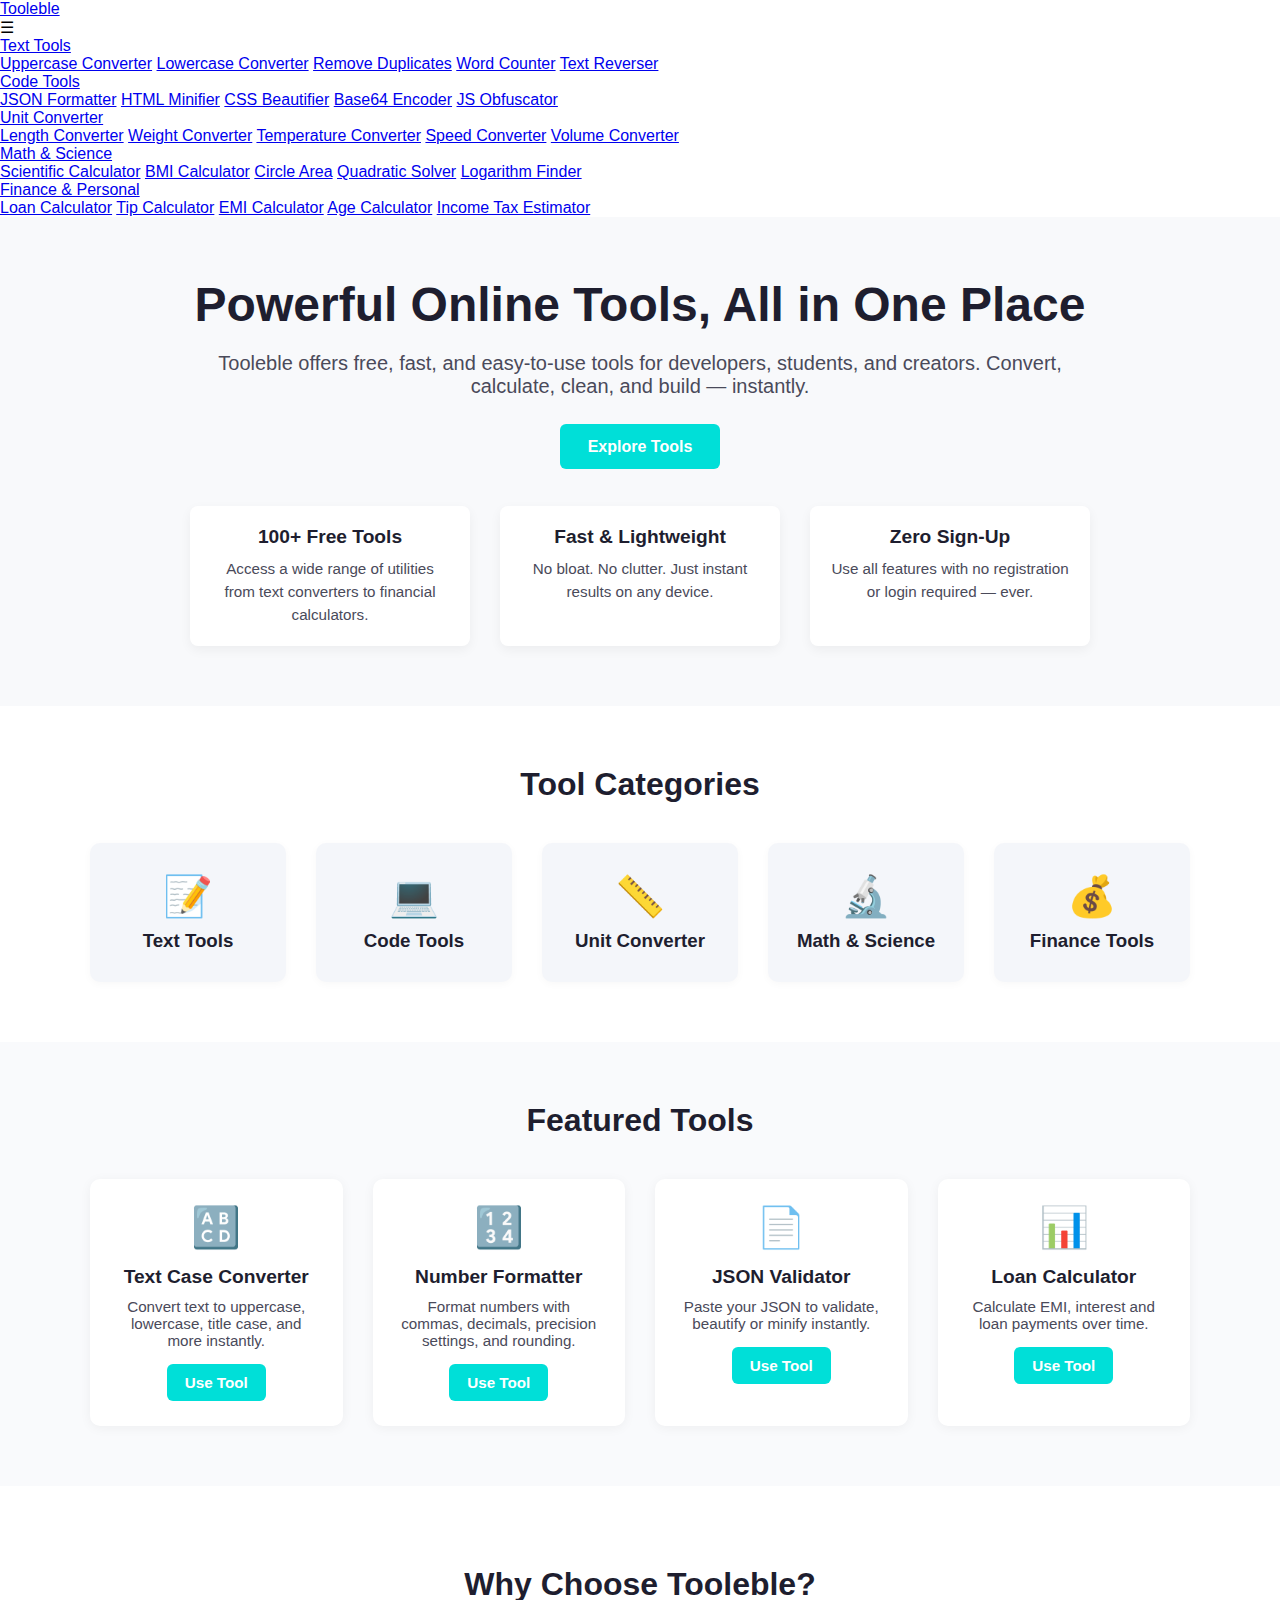
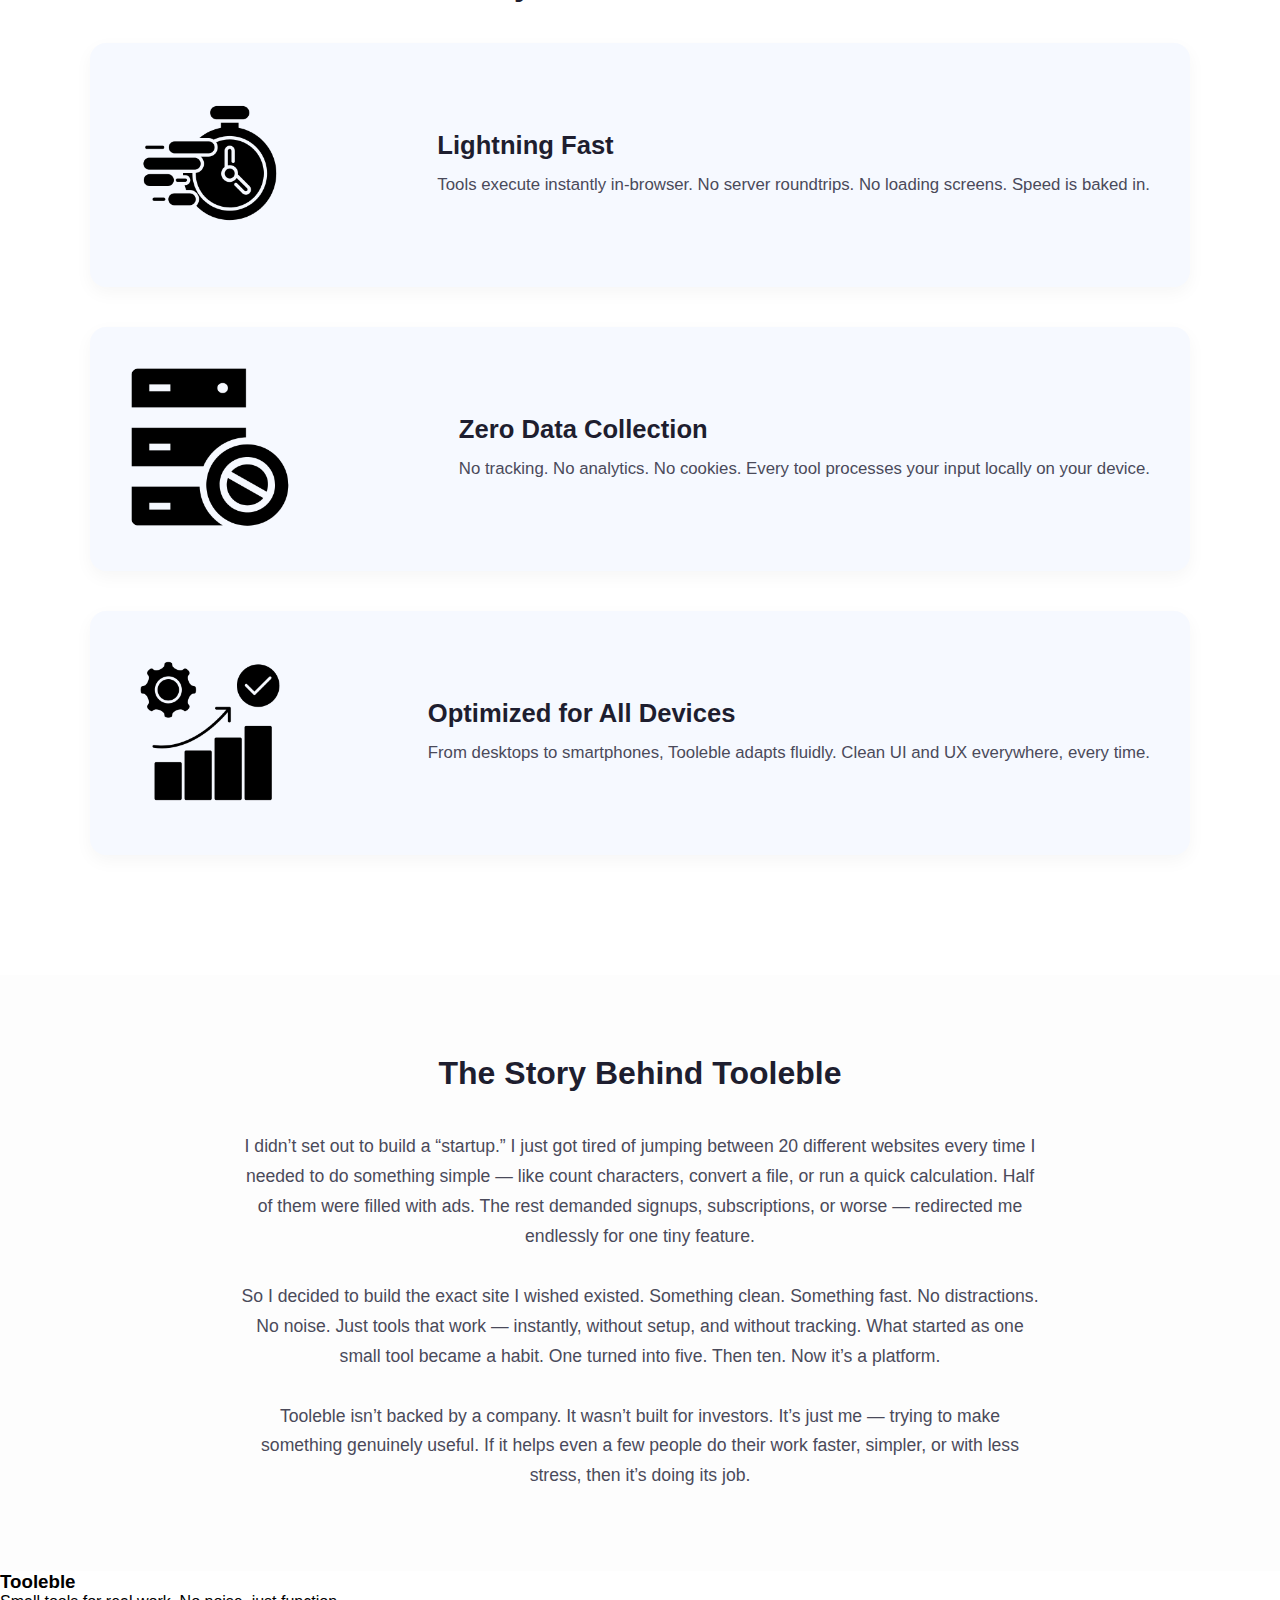
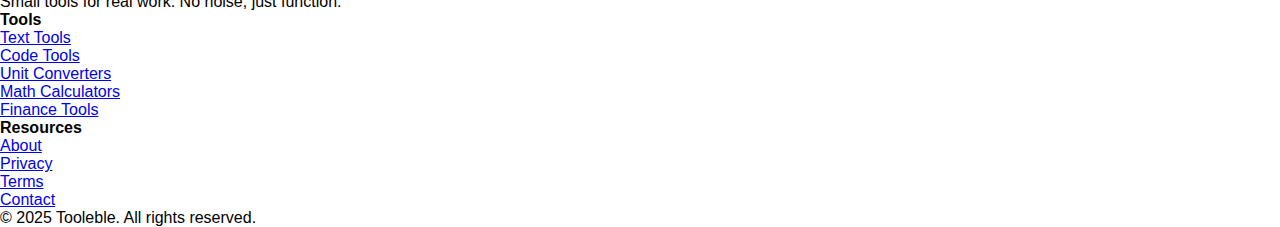
<file: index.html>
<!DOCTYPE html>
<html lang="en">
  <head>
    <meta charset="UTF-8" />
    <meta name="viewport" content="width=device-width, initial-scale=1" />
    <title>Tooleble - Free Online Tools and Converters</title>
    <meta
      name="description"
      content="Tooleble is a free all-in-one tools platform with 100+ fast, lightweight utilities for text, code, unit conversions, and calculators. No sign-up required."
    />
    <link rel="stylesheet" href="style.css" />
  </head>
  <body>
    <div class="container">
      <!-- Navbar -->
      <header>
        <div class="logo"><a href="index.html">Tooleble</a></div>
        <div class="hamburger" id="hamburger">&#9776;</div>
        <nav id="nav">
          <ul class="menu">
            <li>
              <a href="#">Text Tools</a>
              <div class="dropdown">
                <a href="tools/text-tools/uppercase/index.html"
                  >Uppercase Converter</a
                >
                <a href="#">Lowercase Converter</a>
                <a href="#">Remove Duplicates</a>
                <a href="#">Word Counter</a>
                <a href="#">Text Reverser</a>
              </div>
            </li>
            <li>
              <a href="#">Code Tools</a>
              <div class="dropdown">
                <a href="#">JSON Formatter</a>
                <a href="#">HTML Minifier</a>
                <a href="#">CSS Beautifier</a>
                <a href="#">Base64 Encoder</a>
                <a href="#">JS Obfuscator</a>
              </div>
            </li>
            <li>
              <a href="#">Unit Converter</a>
              <div class="dropdown">
                <a href="#">Length Converter</a>
                <a href="#">Weight Converter</a>
                <a href="#">Temperature Converter</a>
                <a href="#">Speed Converter</a>
                <a href="#">Volume Converter</a>
              </div>
            </li>
            <li>
              <a href="#">Math & Science</a>
              <div class="dropdown">
                <a href="#">Scientific Calculator</a>
                <a href="#">BMI Calculator</a>
                <a href="#">Circle Area</a>
                <a href="#">Quadratic Solver</a>
                <a href="#">Logarithm Finder</a>
              </div>
            </li>
            <li>
              <a href="#">Finance & Personal</a>
              <div class="dropdown">
                <a href="#">Loan Calculator</a>
                <a href="#">Tip Calculator</a>
                <a href="#">EMI Calculator</a>
                <a href="#">Age Calculator</a>
                <a href="#">Income Tax Estimator</a>
              </div>
            </li>
          </ul>
        </nav>
      </header>

      <!-- Hero Section -->
      <section class="hero-section">
        <div class="hero-container">
          <h1 class="hero-title">Powerful Online Tools, All in One Place</h1>
          <p class="hero-subtitle">
            Tooleble offers free, fast, and easy-to-use tools for developers,
            students, and creators. Convert, calculate, clean, and build —
            instantly.
          </p>
          <a href="#tools" class="hero-button"> Explore Tools </a>
        </div>

        <div class="hero-highlights">
          <div class="highlight-item">
            <h3>100+ Free Tools</h3>
            <p>
              Access a wide range of utilities from text converters to financial
              calculators.
            </p>
          </div>
          <div class="highlight-item">
            <h3>Fast & Lightweight</h3>
            <p>No bloat. No clutter. Just instant results on any device.</p>
          </div>
          <div class="highlight-item">
            <h3>Zero Sign-Up</h3>
            <p>
              Use all features with no registration or login required — ever.
            </p>
          </div>
        </div>
      </section>

      <!-- Categories/Tools Section -->
      <section class="categories-section">
        <div class="categories-container">
          <h2 class="section-title">Tool Categories</h2>
          <div class="categories-grid">
            <a href="#text-tools" class="category-card">
              <div class="icon">📝</div>
              <h3>Text Tools</h3>
            </a>
            <a href="#code-tools" class="category-card">
              <div class="icon">💻</div>
              <h3>Code Tools</h3>
            </a>
            <a href="#unit-tools" class="category-card">
              <div class="icon">📏</div>
              <h3>Unit Converter</h3>
            </a>
            <a href="#math-tools" class="category-card">
              <div class="icon">🔬</div>
              <h3>Math & Science</h3>
            </a>
            <a href="#finance-tools" class="category-card">
              <div class="icon">💰</div>
              <h3>Finance Tools</h3>
            </a>
          </div>
        </div>
      </section>

      <!-- Featured Tools Section -->
      <section class="featured-tools">
        <div class="featured-container">
          <h2 class="section-title">Featured Tools</h2>
          <div class="tools-grid">
            <div class="tool-card">
              <div class="tool-icon">🔠</div>
              <h3>Text Case Converter</h3>
              <p>
                Convert text to uppercase, lowercase, title case, and more
                instantly.
              </p>
              <a href="/tools/text-case" class="tool-btn">Use Tool</a>
            </div>
            <div class="tool-card">
              <div class="tool-icon">🔢</div>
              <h3>Number Formatter</h3>
              <p>
                Format numbers with commas, decimals, precision settings, and
                rounding.
              </p>
              <a href="/tools/number-formatter" class="tool-btn">Use Tool</a>
            </div>
            <div class="tool-card">
              <div class="tool-icon">📄</div>
              <h3>JSON Validator</h3>
              <p>Paste your JSON to validate, beautify or minify instantly.</p>
              <a href="/tools/json-validator" class="tool-btn">Use Tool</a>
            </div>
            <div class="tool-card">
              <div class="tool-icon">📊</div>
              <h3>Loan Calculator</h3>
              <p>Calculate EMI, interest and loan payments over time.</p>
              <a href="/tools/loan-calculator" class="tool-btn">Use Tool</a>
            </div>
          </div>
        </div>
      </section>

      <!-- Why choose section-->

      <section class="why-choose">
        <div class="why-container">
          <h2 class="section-title">Why Choose Tooleble?</h2>

          <div class="why-item">
            <div class="why-img">
              <img src="/assets/fast-icon.png" alt="Speed Image" />
            </div>
            <div class="why-text">
              <h3>Lightning Fast</h3>
              <p>
                Tools execute instantly in-browser. No server roundtrips. No
                loading screens. Speed is baked in.
              </p>
            </div>
          </div>

          <div class="why-item">
            <div class="why-img">
              <img
                src="/assets/server-restricted-icon-177047-512.png"
                alt="Privacy Image"
              />
            </div>
            <div class="why-text">
              <h3>Zero Data Collection</h3>
              <p>
                No tracking. No analytics. No cookies. Every tool processes your
                input locally on your device.
              </p>
            </div>
          </div>

          <div class="why-item">
            <div class="why-img">
              <img
                src="/assets/optimization-icon-7870670-512.png"
                alt="optimized image"
              />
            </div>
            <div class="why-text">
              <h3>Optimized for All Devices</h3>
              <p>
                From desktops to smartphones, Tooleble adapts fluidly. Clean UI
                and UX everywhere, every time.
              </p>
            </div>
          </div>
        </div>
      </section>

      <!-- Story section -->
      <section class="story-section">
        <div class="story-container">
          <h2 class="section-title">The Story Behind Tooleble</h2>
          <p class="story-text">
            I didn’t set out to build a “startup.” I just got tired of jumping
            between 20 different websites every time I needed to do something
            simple — like count characters, convert a file, or run a quick
            calculation. Half of them were filled with ads. The rest demanded
            signups, subscriptions, or worse — redirected me endlessly for one
            tiny feature.
            <br /><br />
            So I decided to build the exact site I wished existed. Something
            clean. Something fast. No distractions. No noise. Just tools that
            work — instantly, without setup, and without tracking. What started
            as one small tool became a habit. One turned into five. Then ten.
            Now it’s a platform.
            <br /><br />
            Tooleble isn’t backed by a company. It wasn’t built for investors.
            It’s just me — trying to make something genuinely useful. If it
            helps even a few people do their work faster, simpler, or with less
            stress, then it’s doing its job.
          </p>
        </div>
      </section>

      <!-- Footer -->
      <footer class="site-footer">
        <div class="footer-container">
          <div class="footer-logo">
            <h3>Tooleble</h3>
            <p>Small tools for real work. No noise, just function.</p>
          </div>

          <div class="footer-links">
            <div class="footer-column">
              <h4>Tools</h4>
              <ul>
                <li><a href="#">Text Tools</a></li>
                <li><a href="#">Code Tools</a></li>
                <li><a href="#">Unit Converters</a></li>
                <li><a href="#">Math Calculators</a></li>
                <li><a href="#">Finance Tools</a></li>
              </ul>
            </div>
            <div class="footer-column">
              <h4>Resources</h4>
              <ul>
                <li><a href="#">About</a></li>
                <li><a href="#">Privacy</a></li>
                <li><a href="#">Terms</a></li>
                <li><a href="#">Contact</a></li>
              </ul>
            </div>
          </div>
        </div>
        <div class="footer-bottom">
          <p>&copy; 2025 Tooleble. All rights reserved.</p>
        </div>
      </footer>
    </div>
    <script src="script.js"></script>
  </body>
</html>
</file>
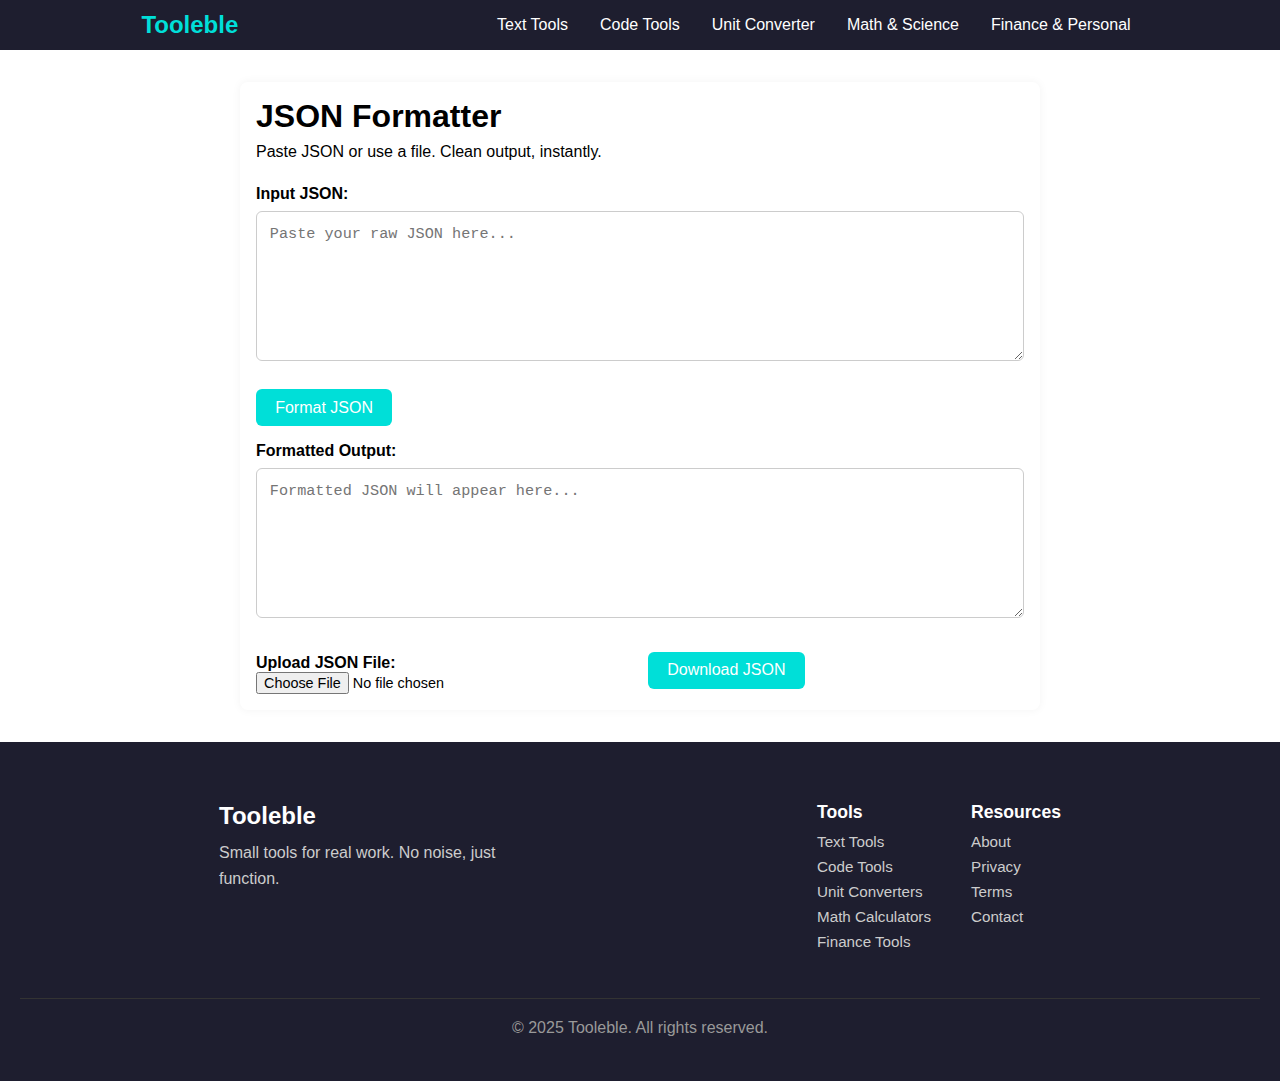
<file: tools/code-tools/json-formatter/index.html>
<!DOCTYPE html>
<html lang="en">
  <head>
    <meta charset="UTF-8" />
    <meta name="viewport" content="width=device-width, initial-scale=1" />
    <title>JSON Formatter</title>
    <meta
      name="description"
      content="Format any JSON instantly using this free online tool. Simple, fast, and mobile-friendly."
    />
    <link rel="canonical" href="https://tooleble.com/tools/json-formatter/" />

    <link rel="stylesheet" href="style.css" /> 
    <link rel="stylesheet" href="/assets/css/style.css" />
  </head>
  <body>
    <!--Header-->
    <header id="navbar"></header>
    <body>
      <main class="main-container">
  <h1>JSON Formatter</h1>
  <p>Paste JSON or use a file. Clean output, instantly.</p>

  <!-- Text Input and Output Section -->
  <div class="section">
    <label for="jsonInput">Input JSON:</label>
    <textarea id="jsonInput" placeholder="Paste your raw JSON here..."></textarea>
    
    <button onclick="formatJSON()">Format JSON</button>

    <label for="jsonOutput">Formatted Output:</label>
    <textarea id="jsonOutput" placeholder="Formatted JSON will appear here..." readonly></textarea>
  </div>

  <!-- File Upload and Download Section -->
  <div class="section file-tools">
    <div>
      <label for="jsonFile">Upload JSON File:</label>
      <input type="file" id="jsonFile" accept=".json" onchange="handleFileUpload(event)" />
    </div>

    <div>
      <button onclick="downloadFormattedJSON()">Download JSON</button>
    </div>
  </div>
</main>


      <!-- Footer -->
      <footer id="footer""></footer>
    </body>
    <script src="/assets/js/layout.js"></script>
    <script src="script.js"></script>
  </body>
</html>
</file>
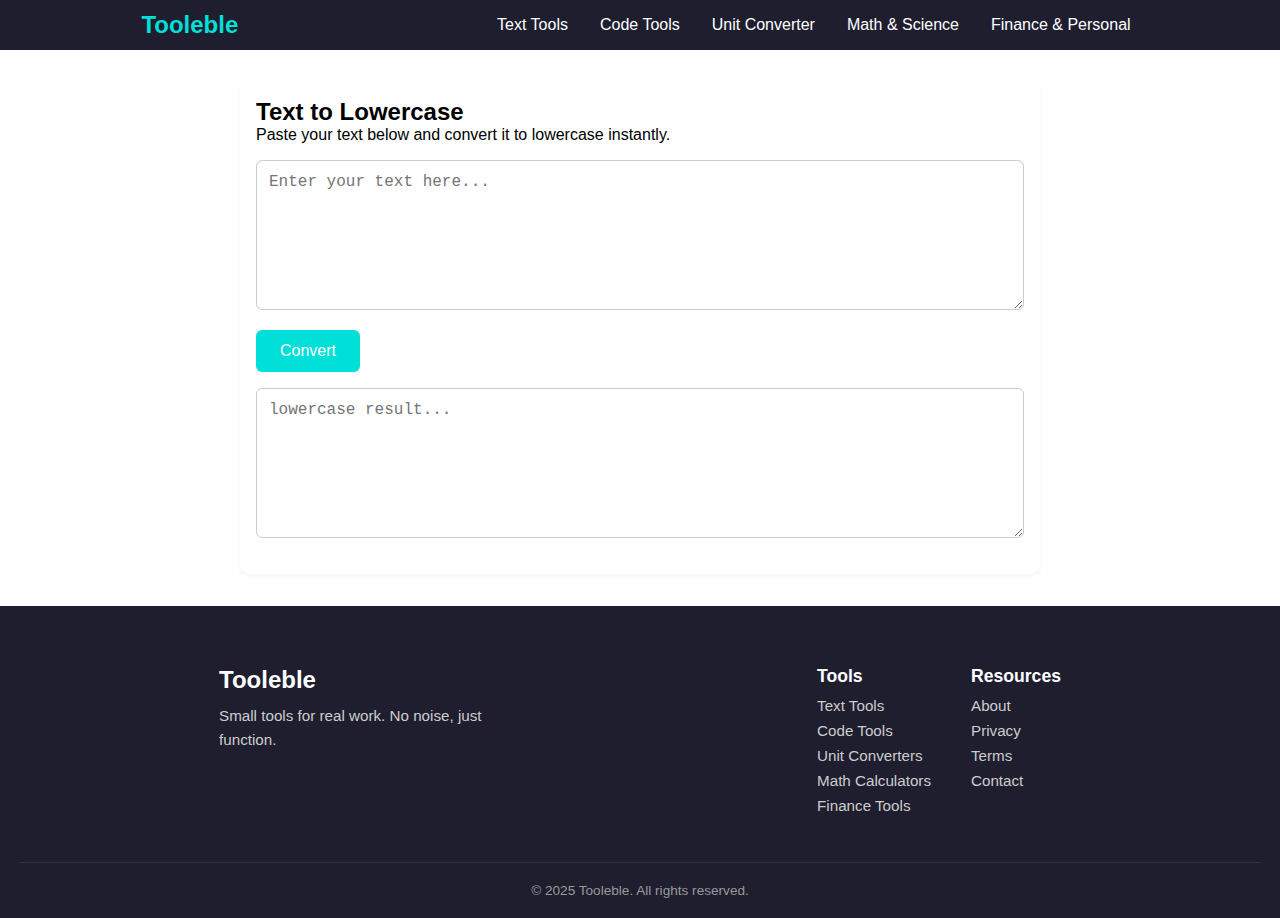
<file: tools/text-tools/lower-case/index.html>
<!DOCTYPE html>
<html lang="en">
  <head>
    <meta charset="UTF-8" />
    <meta name="viewport" content="width=device-width, initial-scale=1" />
    <title>Text to Lowercase</title>
    <meta
      name="description"
      content="Convert any text to Lower instantly using this free online tool. Simple, fast, and mobile-friendly."
    />
    <link rel="canonical" href="https://tooleble.com/tools/text-lowercase/" />

    <link rel="stylesheet" href="style.css" />
  </head>
  <body>
    <header>
      <div class="logo"><a href="../../../index.html">Tooleble</a></div>
      <div class="hamburger" id="hamburger">&#9776;</div>
      <nav id="nav">
        <ul class="menu">
          <li>
            <a href="#">Text Tools</a>
            <div class="dropdown">
              <a href="../upper-case/index.html">Uppercase Converter</a>
              <a href="../lower-case/index.html">Lowercase Converter</a>
              <a href="../remove-duplicate-lines/index.html"
                >Remove Duplicates</a
              >
              <a href="../word-counter/index.html">Word Counter</a>
              <a href="../text-reverser/index.html">Text Reverser</a>
            </div>
          </li>
          <li>
            <a href="#">Code Tools</a>
            <div class="dropdown">
              <a href="#">JSON Formatter</a>
              <a href="#">HTML Minifier</a>
              <a href="#">CSS Beautifier</a>
              <a href="#">Base64 Encoder</a>
              <a href="#">JS Obfuscator</a>
            </div>
          </li>
          <li>
            <a href="#">Unit Converter</a>
            <div class="dropdown">
              <a href="#">Length Converter</a>
              <a href="#">Weight Converter</a>
              <a href="#">Temperature Converter</a>
              <a href="#">Speed Converter</a>
              <a href="#">Volume Converter</a>
            </div>
          </li>
          <li>
            <a href="#">Math & Science</a>
            <div class="dropdown">
              <a href="#">Scientific Calculator</a>
              <a href="#">BMI Calculator</a>
              <a href="#">Circle Area</a>
              <a href="#">Quadratic Solver</a>
              <a href="#">Logarithm Finder</a>
            </div>
          </li>
          <li>
            <a href="#">Finance & Personal</a>
            <div class="dropdown">
              <a href="#">Loan Calculator</a>
              <a href="#">Tip Calculator</a>
              <a href="#">EMI Calculator</a>
              <a href="#">Age Calculator</a>
              <a href="#">Income Tax Estimator</a>
            </div>
          </li>
        </ul>
      </nav>
    </header>
    <body>
      <main class="main-container">
        <h1>Text to Lowercase</h1>
        <p>Paste your text below and convert it to lowercase instantly.</p>

        <textarea
          id="inputText"
          placeholder="Enter your text here..."
        ></textarea>
        <button onclick="convertToLowerCase()">Convert</button>
        <textarea
          id="outputText"
          placeholder="lowercase result..."
          readonly
        ></textarea>
      </main>

      <!-- Footer -->
      <footer class="site-footer">
        <div class="footer-container">
          <div class="footer-logo">
            <h3>Tooleble</h3>
            <p>Small tools for real work. No noise, just function.</p>
          </div>

          <div class="footer-links">
            <div class="footer-column">
              <h4>Tools</h4>
              <ul>
                <li><a href="#">Text Tools</a></li>
                <li><a href="#">Code Tools</a></li>
                <li><a href="#">Unit Converters</a></li>
                <li><a href="#">Math Calculators</a></li>
                <li><a href="#">Finance Tools</a></li>
              </ul>
            </div>
            <div class="footer-column">
              <h4>Resources</h4>
              <ul>
                <li><a href="#">About</a></li>
                <li><a href="#">Privacy</a></li>
                <li><a href="#">Terms</a></li>
                <li><a href="#">Contact</a></li>
              </ul>
            </div>
          </div>
        </div>
        <div class="footer-bottom">
          <p>&copy; 2025 Tooleble. All rights reserved.</p>
        </div>
      </footer>
    </body>
    <script src="script.js"></script>
  </body>
</html>
</file>
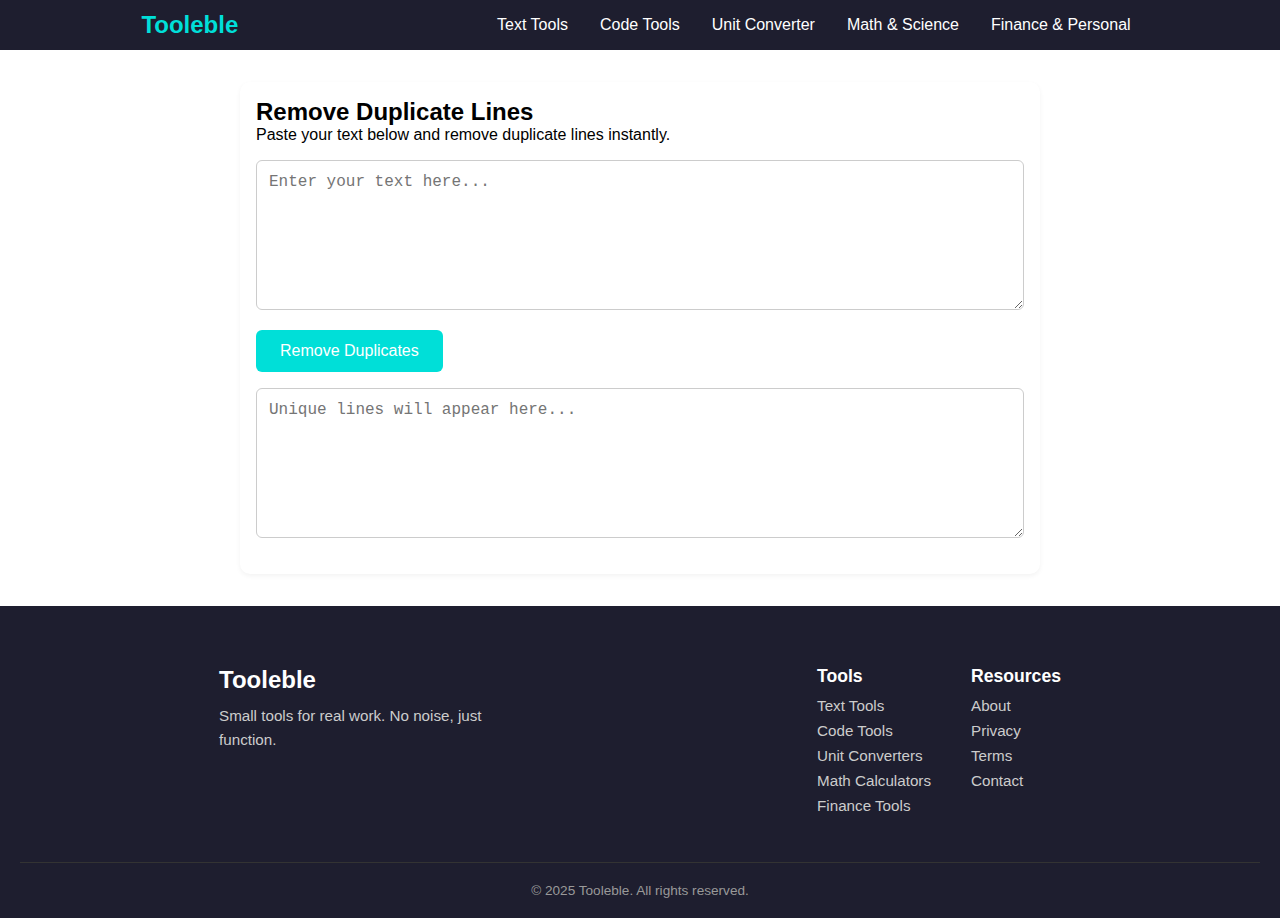
<file: tools/text-tools/remove-duplicate-lines/index.html>
<!DOCTYPE html>
<html lang="en">
  <head>
    <meta charset="UTF-8" />
    <meta name="viewport" content="width=device-width, initial-scale=1" />
    <title>Remove Duplicate Lines</title>
    <meta
      name="description"
      content="Remove any duplicate lines instantly using this free online tool. Simple, fast, and mobile-friendly."
    />
    <link
      rel="canonical"
      href="https://tooleble.com/tools/remove-duplicate-lines"
    />

    <link rel="stylesheet" href="style.css" />
  </head>
  <body>
    <header>
      <div class="logo"><a href="../../../index.html">Tooleble</a></div>
      <div class="hamburger" id="hamburger">&#9776;</div>
      <nav id="nav">
        <ul class="menu">
          <li>
            <a href="#">Text Tools</a>
            <div class="dropdown">
              <a href="../upper-case/index.html">Uppercase Converter</a>
              <a href="../lower-case/index.html">Lowercase Converter</a>
              <a href="../remove-duplicate-lines/index.html"
                >Remove Duplicates</a
              >
              <a href="../word-counter/index.html">Word Counter</a>
              <a href="../text-reverser/index.html">Text Reverser</a>
            </div>
          </li>
          <li>
            <a href="#">Code Tools</a>
            <div class="dropdown">
              <a href="#">JSON Formatter</a>
              <a href="#">HTML Minifier</a>
              <a href="#">CSS Beautifier</a>
              <a href="#">Base64 Encoder</a>
              <a href="#">JS Obfuscator</a>
            </div>
          </li>
          <li>
            <a href="#">Unit Converter</a>
            <div class="dropdown">
              <a href="#">Length Converter</a>
              <a href="#">Weight Converter</a>
              <a href="#">Temperature Converter</a>
              <a href="#">Speed Converter</a>
              <a href="#">Volume Converter</a>
            </div>
          </li>
          <li>
            <a href="#">Math & Science</a>
            <div class="dropdown">
              <a href="#">Scientific Calculator</a>
              <a href="#">BMI Calculator</a>
              <a href="#">Circle Area</a>
              <a href="#">Quadratic Solver</a>
              <a href="#">Logarithm Finder</a>
            </div>
          </li>
          <li>
            <a href="#">Finance & Personal</a>
            <div class="dropdown">
              <a href="#">Loan Calculator</a>
              <a href="#">Tip Calculator</a>
              <a href="#">EMI Calculator</a>
              <a href="#">Age Calculator</a>
              <a href="#">Income Tax Estimator</a>
            </div>
          </li>
        </ul>
      </nav>
    </header>
    <main class="main-container">
      <h1>Remove Duplicate Lines</h1>
      <p>Paste your text below and remove duplicate lines instantly.</p>

      <textarea id="inputText" placeholder="Enter your text here..."></textarea>
      <button onclick="removeDuplicates()">Remove Duplicates</button>
      <textarea
        id="outputText"
        placeholder="Unique lines will appear here..."
        readonly
      ></textarea>
    </main>

    <!-- Footer -->
    <footer class="site-footer">
      <div class="footer-container">
        <div class="footer-logo">
          <h3>Tooleble</h3>
          <p>Small tools for real work. No noise, just function.</p>
        </div>

        <div class="footer-links">
          <div class="footer-column">
            <h4>Tools</h4>
            <ul>
              <li><a href="#">Text Tools</a></li>
              <li><a href="#">Code Tools</a></li>
              <li><a href="#">Unit Converters</a></li>
              <li><a href="#">Math Calculators</a></li>
              <li><a href="#">Finance Tools</a></li>
            </ul>
          </div>
          <div class="footer-column">
            <h4>Resources</h4>
            <ul>
              <li><a href="#">About</a></li>
              <li><a href="#">Privacy</a></li>
              <li><a href="#">Terms</a></li>
              <li><a href="#">Contact</a></li>
            </ul>
          </div>
        </div>
      </div>
      <div class="footer-bottom">
        <p>&copy; 2025 Tooleble. All rights reserved.</p>
      </div>
    </footer>
    <script src="script.js"></script>
  </body>
</html>
</file>
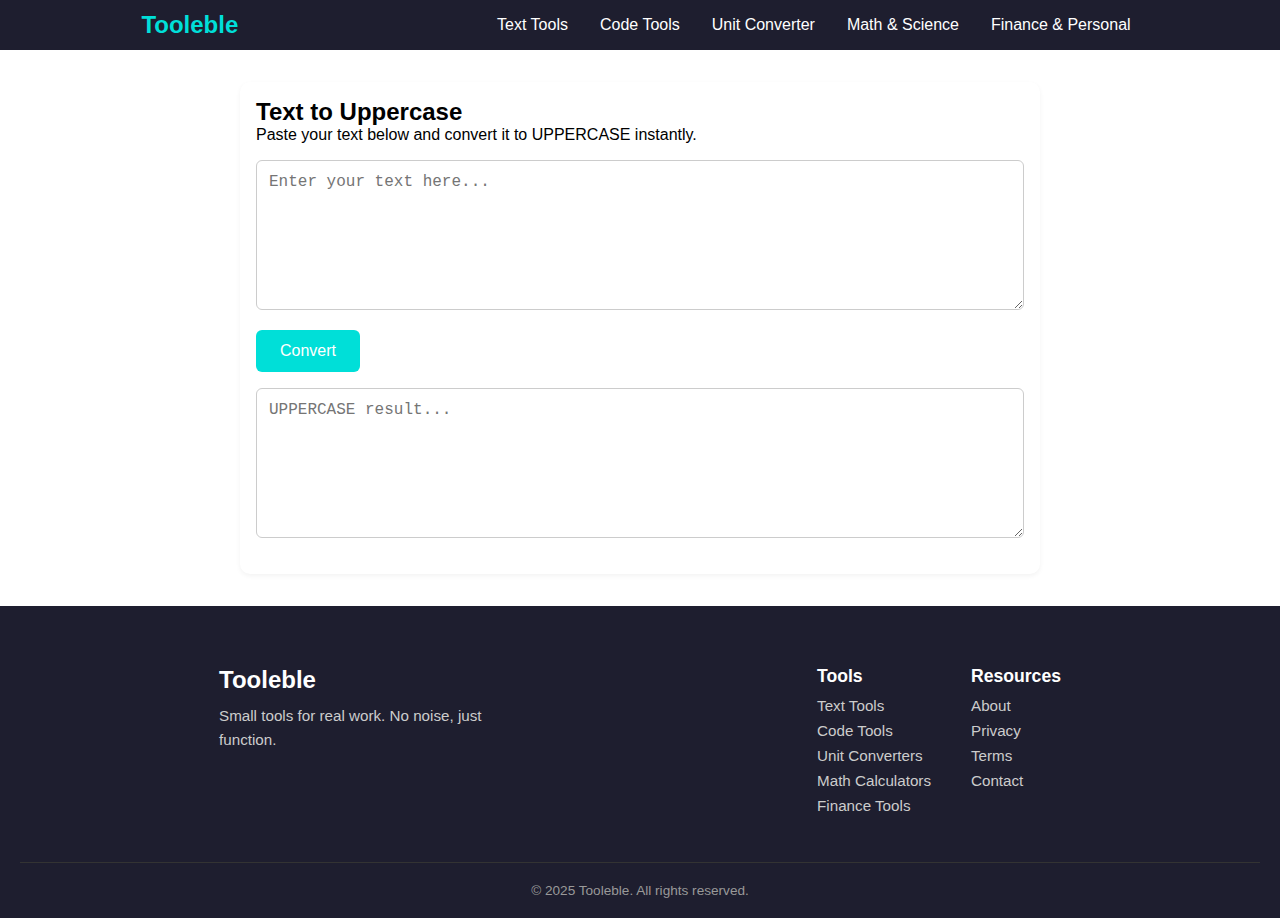
<file: tools/text-tools/upper-case/index.html>
<!DOCTYPE html>
<html lang="en">
  <head>
    <meta charset="UTF-8" />
    <meta name="viewport" content="width=device-width, initial-scale=1" />
    <title>Text to Uppercase</title>
    <meta
      name="description"
      content="Convert any text to UPPERCASE instantly using this free online tool. Simple, fast, and mobile-friendly."
    />
    <link rel="canonical" href="https://tooleble.com/tools/text-uppercase/" />

    <link rel="stylesheet" href="style.css" />
  </head>
  <body>
    <header>
      <div class="logo"><a href="../../../index.html">Tooleble</a></div>
      <div class="hamburger" id="hamburger">&#9776;</div>
      <nav id="nav">
        <ul class="menu">
          <li>
            <a href="#">Text Tools</a>
            <div class="dropdown">
              <a href="../upper-case/index.html">Uppercase Converter</a>
              <a href="../lower-case/index.html">Lowercase Converter</a>
              <a href="../remove-duplicate-lines/index.html"
                >Remove Duplicates</a
              >
              <a href="../word-counter/index.html">Word Counter</a>
              <a href="../text-reverser/index.html">Text Reverser</a>
            </div>
          </li>
          <li>
            <a href="#">Code Tools</a>
            <div class="dropdown">
              <a href="#">JSON Formatter</a>
              <a href="#">HTML Minifier</a>
              <a href="#">CSS Beautifier</a>
              <a href="#">Base64 Encoder</a>
              <a href="#">JS Obfuscator</a>
            </div>
          </li>
          <li>
            <a href="#">Unit Converter</a>
            <div class="dropdown">
              <a href="#">Length Converter</a>
              <a href="#">Weight Converter</a>
              <a href="#">Temperature Converter</a>
              <a href="#">Speed Converter</a>
              <a href="#">Volume Converter</a>
            </div>
          </li>
          <li>
            <a href="#">Math & Science</a>
            <div class="dropdown">
              <a href="#">Scientific Calculator</a>
              <a href="#">BMI Calculator</a>
              <a href="#">Circle Area</a>
              <a href="#">Quadratic Solver</a>
              <a href="#">Logarithm Finder</a>
            </div>
          </li>
          <li>
            <a href="#">Finance & Personal</a>
            <div class="dropdown">
              <a href="#">Loan Calculator</a>
              <a href="#">Tip Calculator</a>
              <a href="#">EMI Calculator</a>
              <a href="#">Age Calculator</a>
              <a href="#">Income Tax Estimator</a>
            </div>
          </li>
        </ul>
      </nav>
    </header>
    <main class="main-container">
      <h1>Text to Uppercase</h1>
      <p>Paste your text below and convert it to UPPERCASE instantly.</p>

      <textarea id="inputText" placeholder="Enter your text here..."></textarea>
      <button onclick="convertToUppercase()">Convert</button>
      <textarea
        id="outputText"
        placeholder="UPPERCASE result..."
        readonly
      ></textarea>
    </main>

    <!-- Footer -->
    <footer class="site-footer">
      <div class="footer-container">
        <div class="footer-logo">
          <h3>Tooleble</h3>
          <p>Small tools for real work. No noise, just function.</p>
        </div>

        <div class="footer-links">
          <div class="footer-column">
            <h4>Tools</h4>
            <ul>
              <li><a href="#">Text Tools</a></li>
              <li><a href="#">Code Tools</a></li>
              <li><a href="#">Unit Converters</a></li>
              <li><a href="#">Math Calculators</a></li>
              <li><a href="#">Finance Tools</a></li>
            </ul>
          </div>
          <div class="footer-column">
            <h4>Resources</h4>
            <ul>
              <li><a href="#">About</a></li>
              <li><a href="#">Privacy</a></li>
              <li><a href="#">Terms</a></li>
              <li><a href="#">Contact</a></li>
            </ul>
          </div>
        </div>
      </div>
      <div class="footer-bottom">
        <p>&copy; 2025 Tooleble. All rights reserved.</p>
      </div>
    </footer>
    <script src="script.js"></script>
  </body>
</html>
</file>
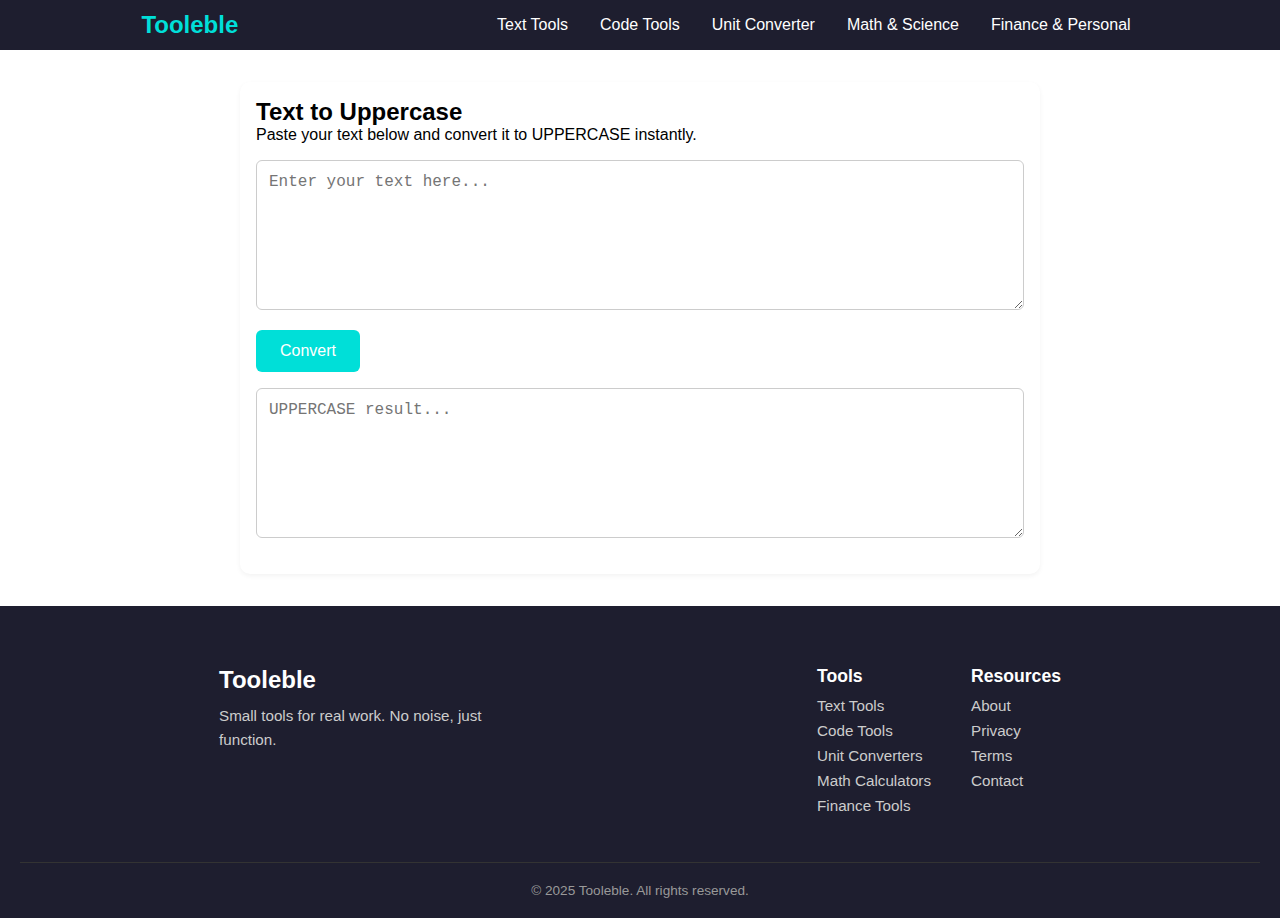
<file: tools/text-tools/uppercase/index.html>
<!DOCTYPE html>
<html lang="en">
  <head>
    <meta charset="UTF-8" />
    <meta name="viewport" content="width=device-width, initial-scale=1" />
    <title>Text to Uppercase</title>
    <meta
      name="description"
      content="Convert any text to UPPERCASE instantly using this free online tool. Simple, fast, and mobile-friendly."
    />
    <link rel="canonical" href="https://tooleble.com/tools/text-uppercase/" />

    <link rel="stylesheet" href="style.css" />
  </head>
  <body>
    <header>
      <div class="logo"><a href="../../../index.html">Tooleble</a></div>
      <div class="hamburger" id="hamburger">&#9776;</div>
      <nav id="nav">
        <ul class="menu">
          <li>
            <a href="#">Text Tools</a>
            <div class="dropdown">
              <a href="#">Uppercase Converter</a>
              <a href="#">Lowercase Converter</a>
              <a href="#">Remove Duplicates</a>
              <a href="#">Word Counter</a>
              <a href="#">Text Reverser</a>
            </div>
          </li>
          <li>
            <a href="#">Code Tools</a>
            <div class="dropdown">
              <a href="#">JSON Formatter</a>
              <a href="#">HTML Minifier</a>
              <a href="#">CSS Beautifier</a>
              <a href="#">Base64 Encoder</a>
              <a href="#">JS Obfuscator</a>
            </div>
          </li>
          <li>
            <a href="#">Unit Converter</a>
            <div class="dropdown">
              <a href="#">Length Converter</a>
              <a href="#">Weight Converter</a>
              <a href="#">Temperature Converter</a>
              <a href="#">Speed Converter</a>
              <a href="#">Volume Converter</a>
            </div>
          </li>
          <li>
            <a href="#">Math & Science</a>
            <div class="dropdown">
              <a href="#">Scientific Calculator</a>
              <a href="#">BMI Calculator</a>
              <a href="#">Circle Area</a>
              <a href="#">Quadratic Solver</a>
              <a href="#">Logarithm Finder</a>
            </div>
          </li>
          <li>
            <a href="#">Finance & Personal</a>
            <div class="dropdown">
              <a href="#">Loan Calculator</a>
              <a href="#">Tip Calculator</a>
              <a href="#">EMI Calculator</a>
              <a href="#">Age Calculator</a>
              <a href="#">Income Tax Estimator</a>
            </div>
          </li>
        </ul>
      </nav>
    </header>
    <body>
      <main class="main-container">
        <h1>Text to Uppercase</h1>
        <p>Paste your text below and convert it to UPPERCASE instantly.</p>

        <textarea
          id="inputText"
          placeholder="Enter your text here..."
        ></textarea>
        <button onclick="convertToUppercase()">Convert</button>
        <textarea
          id="outputText"
          placeholder="UPPERCASE result..."
          readonly
        ></textarea>
      </main>

      <!-- Footer -->
      <footer class="site-footer">
        <div class="footer-container">
          <div class="footer-logo">
            <h3>Tooleble</h3>
            <p>Small tools for real work. No noise, just function.</p>
          </div>

          <div class="footer-links">
            <div class="footer-column">
              <h4>Tools</h4>
              <ul>
                <li><a href="#">Text Tools</a></li>
                <li><a href="#">Code Tools</a></li>
                <li><a href="#">Unit Converters</a></li>
                <li><a href="#">Math Calculators</a></li>
                <li><a href="#">Finance Tools</a></li>
              </ul>
            </div>
            <div class="footer-column">
              <h4>Resources</h4>
              <ul>
                <li><a href="#">About</a></li>
                <li><a href="#">Privacy</a></li>
                <li><a href="#">Terms</a></li>
                <li><a href="#">Contact</a></li>
              </ul>
            </div>
          </div>
        </div>
        <div class="footer-bottom">
          <p>&copy; 2025 Tooleble. All rights reserved.</p>
        </div>
      </footer>
    </body>
    <script>
      const hamburger = document.getElementById("hamburger");
      const nav = document.getElementById("nav");

      hamburger.addEventListener("click", () => {
        nav.classList.toggle("open");
      });
    </script>

    <script src="script.js"></script>
  </body>
</html>
</file>
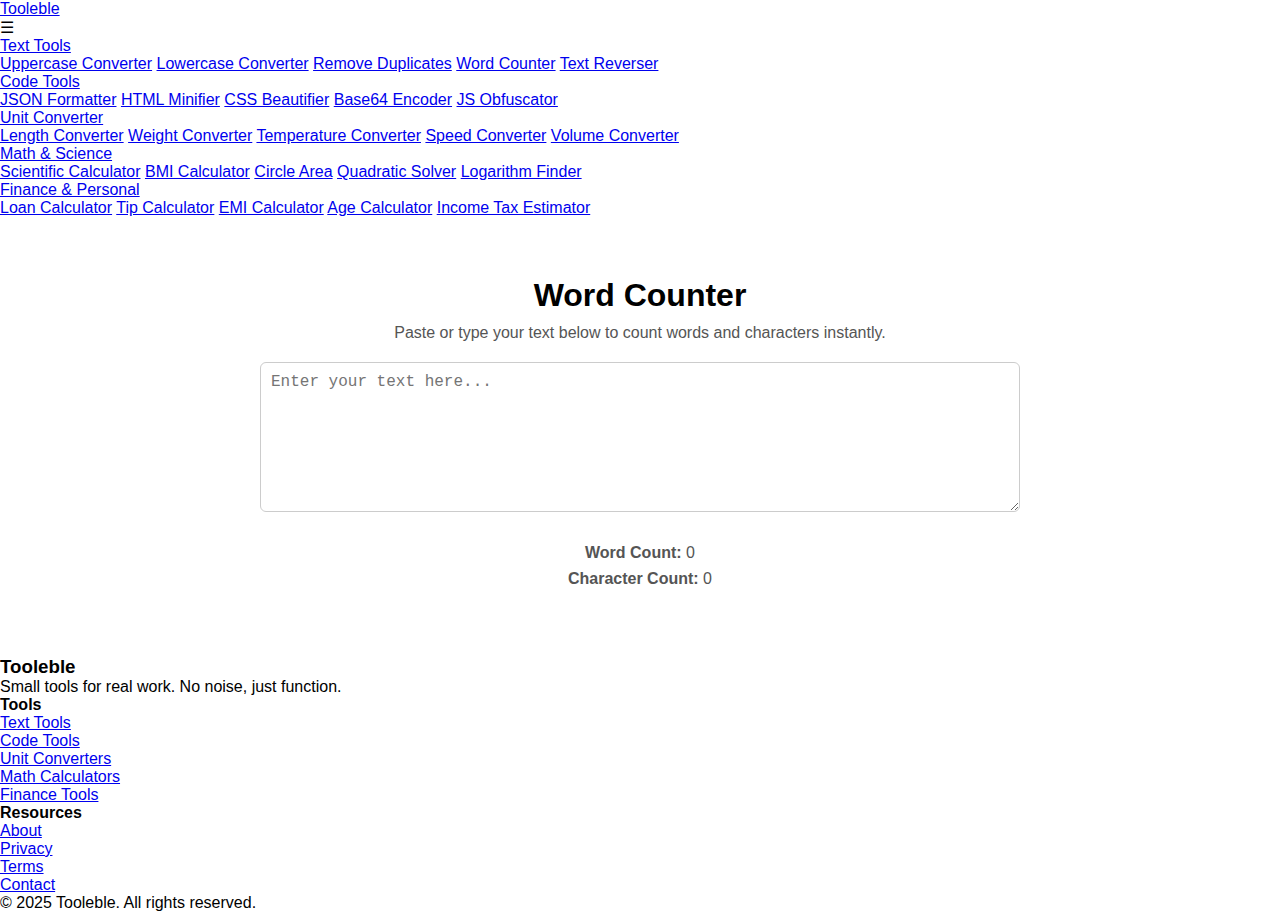
<file: tools/text-tools/word-counter/index.html>
<!DOCTYPE html>
<html lang="en">
  <head>
    <meta charset="UTF-8" />
    <meta name="viewport" content="width=device-width, initial-scale=1" />
    <title>Word and Charact counter</title>
    <meta
      name="description"
      content="Word and Character counter instantly using this free online tool. Simple, fast, and mobile-friendly."
    />
    <link rel="canonical" href="https://tooleble.com/tools/word-counter/" />

    <link rel="stylesheet" href="style.css" />
  </head>
  <body>
    <header>
      <div class="logo"><a href="../../../index.html">Tooleble</a></div>
      <div class="hamburger" id="hamburger">&#9776;</div>
      <nav id="nav">
        <ul class="menu">
          <li>
            <a href="#">Text Tools</a>
            <div class="dropdown">
              <a href="../upper-case/index.html">Uppercase Converter</a>
              <a href="../lower-case/index.html">Lowercase Converter</a>
              <a href="../remove-duplicate-lines/index.html"
                >Remove Duplicates</a
              >
              <a href="../word-counter/index.html">Word Counter</a>
              <a href="../text-reverser/index.html">Text Reverser</a>
            </div>
          </li>
          <li>
            <a href="#">Code Tools</a>
            <div class="dropdown">
              <a href="#">JSON Formatter</a>
              <a href="#">HTML Minifier</a>
              <a href="#">CSS Beautifier</a>
              <a href="#">Base64 Encoder</a>
              <a href="#">JS Obfuscator</a>
            </div>
          </li>
          <li>
            <a href="#">Unit Converter</a>
            <div class="dropdown">
              <a href="#">Length Converter</a>
              <a href="#">Weight Converter</a>
              <a href="#">Temperature Converter</a>
              <a href="#">Speed Converter</a>
              <a href="#">Volume Converter</a>
            </div>
          </li>
          <li>
            <a href="#">Math & Science</a>
            <div class="dropdown">
              <a href="#">Scientific Calculator</a>
              <a href="#">BMI Calculator</a>
              <a href="#">Circle Area</a>
              <a href="#">Quadratic Solver</a>
              <a href="#">Logarithm Finder</a>
            </div>
          </li>
          <li>
            <a href="#">Finance & Personal</a>
            <div class="dropdown">
              <a href="#">Loan Calculator</a>
              <a href="#">Tip Calculator</a>
              <a href="#">EMI Calculator</a>
              <a href="#">Age Calculator</a>
              <a href="#">Income Tax Estimator</a>
            </div>
          </li>
        </ul>
      </nav>
    </header>
    <main class="main-container">
      <h1>Word Counter</h1>
      <p>
        Paste or type your text below to count words and characters instantly.
      </p>

      <textarea id="inputText" placeholder="Enter your text here..."></textarea>
      <div class="output-box">
        <p><strong>Word Count:</strong> <span id="wordCount">0</span></p>
        <p><strong>Character Count:</strong> <span id="charCount">0</span></p>
      </div>
    </main>

    <!-- Footer -->
    <footer class="site-footer">
      <div class="footer-container">
        <div class="footer-logo">
          <h3>Tooleble</h3>
          <p>Small tools for real work. No noise, just function.</p>
        </div>

        <div class="footer-links">
          <div class="footer-column">
            <h4>Tools</h4>
            <ul>
              <li><a href="#">Text Tools</a></li>
              <li><a href="#">Code Tools</a></li>
              <li><a href="#">Unit Converters</a></li>
              <li><a href="#">Math Calculators</a></li>
              <li><a href="#">Finance Tools</a></li>
            </ul>
          </div>
          <div class="footer-column">
            <h4>Resources</h4>
            <ul>
              <li><a href="#">About</a></li>
              <li><a href="#">Privacy</a></li>
              <li><a href="#">Terms</a></li>
              <li><a href="#">Contact</a></li>
            </ul>
          </div>
        </div>
      </div>
      <div class="footer-bottom">
        <p>&copy; 2025 Tooleble. All rights reserved.</p>
      </div>
    </footer>
    <script src="script.js"></script>
  </body>
</html>
</file>
<file: style.css>
* {
  box-sizing: border-box;
  margin: 0;
  padding: 0;
}

body {
  font-family: Arial, sans-serif;
}

/* -----Hero Section----- */

.hero-section {
  background-color: #f8f9fb;
  padding: 60px 20px;
  text-align: center;
}

.hero-container {
  max-width: 900px;
  margin: auto;
}

.hero-title {
  font-size: 3rem;
  font-weight: 800;
  color: #1e1e2f;
  margin-bottom: 20px;
}

.hero-subtitle {
  font-size: 1.25rem;
  color: #4a4a5a;
  margin-bottom: 40px;
}

.hero-button {
  background-color: #00dfd8;
  color: #fff;
  padding: 14px 28px;
  font-size: 1rem;
  font-weight: 600;
  text-decoration: none;
  border-radius: 6px;
}

.hero-highlights {
  display: flex;
  flex-wrap: wrap;
  justify-content: center;
  gap: 30px;
  margin-top: 50px;
}

.highlight-item {
  background-color: #ffffff;
  padding: 20px;
  border-radius: 8px;
  box-shadow: 0 4px 12px rgba(0, 0, 0, 0.05);
  max-width: 280px;
  /* flex: 1 1 250px; */
  text-align: center;
}

.highlight-item h3 {
  font-size: 1.2rem;
  color: #1e1e2f;
  margin-bottom: 10px;
}

.highlight-item p {
  font-size: 0.95rem;
  color: #4a4a5a;
  line-height: 1.5;
}

@media (max-width: 768px) {
  .hero-title {
    font-size: 2rem;
  }

  .hero-subtitle {
    font-size: 1rem;
    padding: 0 10px;
  }

  .hero-button {
    padding: 12px 24px;
    font-size: 0.95rem;
  }

  .hero-highlights {
    flex-direction: column;
    align-items: center;
    gap: 20px;
  }

  .highlight-item {
    max-width: 90%;
    text-align: center;
  }
}

/* -----Categories Section----- */
.categories-section {
  background-color: #fff;
  padding: 60px 20px;
  text-align: center;
}

.categories-container {
  max-width: 1100px;
  margin: auto;
}

.section-title {
  font-size: 2.2rem;
  margin-bottom: 40px;
  color: #1e1e2f;
}

.categories-grid {
  display: grid;
  grid-template-columns: repeat(auto-fit, minmax(180px, 1fr));
  gap: 30px;
}

.category-card {
  background-color: #f4f6fa;
  padding: 30px 20px;
  border-radius: 10px;
  text-decoration: none;
  color: #1e1e2f;
  box-shadow: 0 2px 8px rgba(0, 0, 0, 0.03);
  transition: background 0.2s ease;
}

.category-card:hover {
  background-color: #e0e8ff;
}

.category-card .icon {
  font-size: 2.5rem;
  margin-bottom: 10px;
}

/* -----Featured Tools----- */

.featured-tools {
  background-color: #f9fafc;
  padding: 60px 20px;
  text-align: center;
}

.featured-container {
  max-width: 1100px;
  margin: auto;
}

.tools-grid {
  display: grid;
  grid-template-columns: repeat(auto-fit, minmax(240px, 1fr));
  gap: 30px;
  margin-top: 30px;
}

.tool-card {
  background-color: #fff;
  padding: 25px;
  border-radius: 10px;
  box-shadow: 0 2px 12px rgba(0, 0, 0, 0.05);
  display: flex;
  flex-direction: column;
  align-items: center;
}

.tool-icon {
  font-size: 2.5rem;
  margin-bottom: 15px;
}

.tool-card h3 {
  font-size: 1.2rem;
  margin-bottom: 10px;
  color: #1e1e2f;
}

.tool-card p {
  font-size: 0.95rem;
  color: #4a4a5a;
  margin-bottom: 15px;
}

.tool-btn {
  background-color: #00dfd8;
  color: #fff;
  padding: 10px 18px;
  border-radius: 6px;
  text-decoration: none;
  font-weight: 600;
  font-size: 0.95rem;
}

@media (max-width: 768px) {
  .tools-grid {
    grid-template-columns: 1fr;
    gap: 20px;
  }

  .tool-card {
    padding: 20px;
  }

  .tool-card h3 {
    font-size: 1.1rem;
  }

  .tool-card p {
    font-size: 0.9rem;
  }

  .tool-btn {
    padding: 10px 16px;
    font-size: 0.9rem;
  }
}

/* -----Why Choose Section----- */

.why-choose {
  background-color: #ffffff;
  padding: 80px 20px;
}

.why-container {
  max-width: 1100px;
  margin: 0 auto;
}

.section-title {
  text-align: center;
  font-size: 2.2rem;
  margin-bottom: 60px;
  color: #1e1e2f;
}

.why-item {
  display: flex;
  align-items: center;
  justify-content: space-between;
  background-color: #f6f9ff;
  border-radius: 16px;
  padding: 40px;
  margin-bottom: 40px;
  box-shadow: 0 6px 18px rgba(0, 0, 0, 0.04);
  gap: 40px;
}

.why-img img {
  width: 160px;
  height: auto;
  border-radius: 12px;
}

.why-text h3 {
  font-size: 1.6rem;
  margin-bottom: 12px;
  color: #1e1e2f;
}

.why-text p {
  font-size: 1.05rem;
  color: #4a4a5a;
  line-height: 1.6;
}

/* Responsive */
@media (max-width: 768px) {
  .why-item {
    flex-direction: column;
    text-align: center;
    padding: 30px;
  }

  .why-img img {
    width: 120px;
  }

  .why-text h3 {
    font-size: 1.4rem;
  }

  .why-text p {
    font-size: 1rem;
  }
}

/* -----Story Section----- */
.story-section {
  background-color: #fdfdfd;
  padding: 80px 20px;
}

.story-container {
  max-width: 800px;
  margin: 0 auto;
  text-align: center;
}

.section-title {
  font-size: 2rem;
  color: #1e1e2f;
  margin-bottom: 40px;
}

.story-text {
  font-size: 1.1rem;
  line-height: 1.7;
  color: #4a4a5a;
}
@media (max-width: 768px) {
  .story-text {
    font-size: 1rem;
    padding: 0 15px;
  }

  .section-title {
    font-size: 1.6rem;
  }
}
</file>
<file: tools/code-tools/json-formatter/style.css>
* {
  box-sizing: border-box;
  margin: 0;
  padding: 0;
}

body {
  font-family: Arial, sans-serif;
}

/* -----Main Container----- */

.main-container {
  max-width: 800px;
  margin: 2rem auto;
  padding: 1rem;
  background: white;
  box-shadow: 0 0 10px rgba(0, 0, 0, 0.05);
  border-radius: 8px;
}

h1 {
  font-size: 2rem;
  margin-bottom: 0.5rem;
}

p {
  font-size: 1rem;
  margin-bottom: 1.5rem;
}

textarea {
  width: 100%;
  min-height: 150px;
  font-family: monospace;
  padding: 0.8rem;
  margin: 0.5rem 0 1rem;
  border: 1px solid #ccc;
  border-radius: 6px;
  resize: vertical;
  font-size: 0.95rem;
}

label {
  font-weight: bold;
  display: block;
  margin-top: 1rem;
}

button {
  padding: 0.6rem 1.2rem;
  font-size: 1rem;
  background-color: #00dfd8;
  color: #fff;
  border: none;
  border-radius: 6px;
  cursor: pointer;
  margin-top: 0.5rem;
}

button:hover {
  background-color: #00dfd8;
}

.btn-group {
  display: flex;
  flex-wrap: wrap;
  gap: 1rem;
  align-items: center;
  margin-bottom: 1rem;
}

input[type="file"] {
  font-size: 0.9rem;
}

.file-tools {
  display: flex;
  justify-content: space-between;
  gap: 1rem;
  flex-wrap: wrap;
  align-items: center;
}

.file-tools div {
  flex: 1 1 200px;
}

@media (max-width: 600px) {
  .main-container {
    margin: 1rem;
    padding: 1rem;
  }

  .btn-group {
    flex-direction: column;
    align-items: flex-start;
  }

  textarea {
    min-height: 120px;
  }
  .file-tools {
    flex-direction: column;
    align-items: stretch;
  }

  .file-tools div {
    width: 100%;
    flex: 1 1 0px;
  }
}
</file>
<file: assets/css/style.css>
* {
  box-sizing: border-box;
  margin: 0;
  padding: 0;
}

/* -----Header------*/
#navbar {
  background-color: #1e1e2f;
  padding: 0.5rem 1rem;
  color: white;
  display: flex;
  justify-content: space-around;
  align-items: center;
  position: relative;
}

#navbar .logo {
  font-size: 1.5rem;
  font-weight: bold;
  color: #00dfd8;
}

#navbar .logo a {
  text-decoration: none;
  color: #00dfd8;
}
#navbar nav {
  display: flex;
  align-items: center;
}

#navbar .menu {
  list-style: none;
  display: flex;
  flex-wrap: wrap;
  gap: 1rem;
}

#navbar .menu > li {
  position: relative;
}

#navbar .menu > li > a {
  color: white;
  text-decoration: none;
  padding: 0.5rem;
  display: block;
}

#navbar .dropdown {
  position: absolute;
  background-color: #292944;
  min-width: 200px;
  display: none;
  flex-direction: column;
  top: 100%;
  left: 0;
  z-index: 999;
}

#navbar .dropdown a {
  padding: 0.5rem 1rem;
  color: white;
  text-decoration: none;
  display: block;
}

#navbar .menu > li:hover .dropdown {
  display: flex;
}

#navbar .hamburger {
  display: none;
  font-size: 1.8rem;
  cursor: pointer;
}

@media (max-width: 768px) {
  #navbar {
    justify-content: space-between;
  }

  #navbar nav {
    display: none;
    flex-direction: column;
    background-color: #1e1e2f;
    position: absolute;
    top: 60px;
    left: 0;
    width: 100%;
    z-index: 1000;
  }

  #navbar nav.open {
    display: flex;
  }

  #navbar .menu {
    flex-direction: column;
    width: 100%;
  }

  #navbar .menu > li {
    width: 100%;
  }

  #navbar .dropdown {
    position: static;
    background-color: #2f2f4f;
  }

  #navbar .hamburger {
    display: block;
    color: white;
  }
}

/*-----footer-----*/
#footer {
  background-color: #1e1e2f;
  color: #ffffff;
  padding: 60px 20px 20px 20px;
  font-size: 0.95rem;
}

#footer .footer-container {
  max-width: 1100px;
  margin: 0 auto;
  display: flex;
  justify-content: space-around;
  flex-wrap: wrap;
  gap: 40px;
}

#footer .footer-logo {
  max-width: 300px;
}

#footer .footer-logo h3 {
  font-size: 1.5rem;
  margin-bottom: 10px;
}

#footer .footer-logo p {
  color: #cccccc;
  line-height: 1.6;
}

#footer .footer-links {
  display: flex;
  gap: 40px;
  flex-wrap: wrap;
}

#footer .footer-column h4 {
  margin-bottom: 10px;
  font-size: 1.1rem;
  color: #ffffff;
}

#footer .footer-column ul {
  list-style: none;
  padding: 0;
}

#footer .footer-column li {
  margin-bottom: 8px;
}

#footer .footer-column a {
  color: #cccccc;
  text-decoration: none;
}

#footer .footer-column a:hover {
  color: #ffffff;
}

#footer .footer-bottom {
  text-align: center;
  margin-top: 40px;
  border-top: 1px solid #333;
  padding-top: 20px;
  font-size: 0.85rem;
  color: #999999;
}

/* Mobile responsiveness */
@media (max-width: 768px) {
  #footer .footer-container {
    flex-direction: column;
    align-items: center;
    text-align: center;
  }

  #footer .footer-links {
    flex-direction: column;
    align-items: center;
  }
}
</file>
<file: tools/text-tools/lower-case/style.css>
* {
  box-sizing: border-box;
  margin: 0;
  padding: 0;
}

body {
  font-family: Arial, sans-serif;
}

header {
  background-color: #1e1e2f;
  padding: 0.5rem 1rem;
  color: white;
  display: flex;
  justify-content: space-around;
  align-items: center;
  position: relative;
}

.logo {
  font-size: 1.5rem;
  font-weight: bold;
  color: #00dfd8;
}
.logo a {
  text-decoration: none;
  color: #00dfd8;
}
nav {
  display: flex;
  align-items: center;
}

.menu {
  list-style: none;
  display: flex;
  flex-wrap: wrap;
  gap: 1rem;
}

.menu > li {
  position: relative;
}

.menu > li > a {
  color: white;
  text-decoration: none;
  padding: 0.5rem;
  display: block;
}

.dropdown {
  position: absolute;
  background-color: #292944;
  min-width: 200px;
  display: none;
  flex-direction: column;
  top: 100%;
  left: 0;
  z-index: 999;
}

.dropdown a {
  padding: 0.5rem 1rem;
  color: white;
  text-decoration: none;
  display: block;
}

.menu > li:hover .dropdown {
  display: flex;
}

.hamburger {
  display: none;
  font-size: 1.8rem;
  cursor: pointer;
}

@media (max-width: 768px) {
  header {
    justify-content: space-between;
  }

  nav {
    display: none;
    flex-direction: column;
    background-color: #1e1e2f;
    position: absolute;
    top: 60px;
    left: 0;
    width: 100%;
    z-index: 1000;
  }

  nav.open {
    display: flex;
  }

  .menu {
    flex-direction: column;
    width: 100%;
  }

  .menu > li {
    width: 100%;
  }

  .dropdown {
    position: static;
    background-color: #2f2f4f;
  }

  .hamburger {
    display: block;
    color: white;
  }
}

/* -----Main Container----- */
.main-container {
  max-width: 800px;
  margin: 2rem auto;
  padding: 1rem;
  background: white;
  border-radius: 10px;
  box-shadow: 0 2px 5px rgba(0, 0, 0, 0.05);
}

.main-container h1 {
  margin-top: 0;
  font-size: 1.5rem;
}

textarea {
  width: 100%;
  height: 150px;
  margin: 1rem 0;
  padding: 0.75rem;
  font-size: 1rem;
  border: 1px solid #ccc;
  border-radius: 6px;
  resize: vertical;
  box-sizing: border-box;
}

button {
  background: #00dfd8;
  color: white;
  border: none;
  padding: 0.75rem 1.5rem;
  border-radius: 6px;
  font-size: 1rem;
  cursor: pointer;
}

button:hover {
  background: #019792;
}

.footer {
  text-align: center;
  font-size: 0.9rem;
  color: #666;
  padding: 2rem 1rem;
  background: #fafafa;
}

@media screen and (max-width: 600px) {
  .main-container {
    margin: 1rem;
    padding: 1rem;
  }

  textarea {
    height: 120px;
  }

  button {
    width: 100%;
    margin-top: 0.5rem;
  }
}

/* -----Footer----- */

.site-footer {
  background-color: #1e1e2f;
  color: #ffffff;
  padding: 60px 20px 20px 20px;
  font-size: 0.95rem;
}

.footer-container {
  max-width: 1100px;
  margin: 0 auto;
  display: flex;
  justify-content: space-around;
  flex-wrap: wrap;
  gap: 40px;
}

.footer-logo {
  max-width: 300px;
}

.footer-logo h3 {
  font-size: 1.5rem;
  margin-bottom: 10px;
}

.footer-logo p {
  color: #cccccc;
  line-height: 1.6;
}

.footer-links {
  display: flex;
  gap: 40px;
  flex-wrap: wrap;
}

.footer-column h4 {
  margin-bottom: 10px;
  font-size: 1.1rem;
  color: #ffffff;
}

.footer-column ul {
  list-style: none;
  padding: 0;
}

.footer-column li {
  margin-bottom: 8px;
}

.footer-column a {
  color: #cccccc;
  text-decoration: none;
}

.footer-column a:hover {
  color: #ffffff;
}

.footer-bottom {
  text-align: center;
  margin-top: 40px;
  border-top: 1px solid #333;
  padding-top: 20px;
  font-size: 0.85rem;
  color: #999999;
}

/* Mobile responsiveness */
@media (max-width: 768px) {
  .footer-container {
    flex-direction: column;
    align-items: center;
    text-align: center;
  }

  .footer-links {
    flex-direction: column;
    align-items: center;
  }
}
</file>
<file: tools/text-tools/remove-duplicate-lines/style.css>
* {
  box-sizing: border-box;
  margin: 0;
  padding: 0;
}

body {
  font-family: Arial, sans-serif;
}

header {
  background-color: #1e1e2f;
  padding: 0.5rem 1rem;
  color: white;
  display: flex;
  justify-content: space-around;
  align-items: center;
  position: relative;
}

.logo {
  font-size: 1.5rem;
  font-weight: bold;
  color: #00dfd8;
}
.logo a {
  text-decoration: none;
  color: #00dfd8;
}
nav {
  display: flex;
  align-items: center;
}

.menu {
  list-style: none;
  display: flex;
  flex-wrap: wrap;
  gap: 1rem;
}

.menu > li {
  position: relative;
}

.menu > li > a {
  color: white;
  text-decoration: none;
  padding: 0.5rem;
  display: block;
}

.dropdown {
  position: absolute;
  background-color: #292944;
  min-width: 200px;
  display: none;
  flex-direction: column;
  top: 100%;
  left: 0;
  z-index: 999;
}

.dropdown a {
  padding: 0.5rem 1rem;
  color: white;
  text-decoration: none;
  display: block;
}

.menu > li:hover .dropdown {
  display: flex;
}

.hamburger {
  display: none;
  font-size: 1.8rem;
  cursor: pointer;
}

@media (max-width: 768px) {
  header {
    justify-content: space-between;
  }

  nav {
    display: none;
    flex-direction: column;
    background-color: #1e1e2f;
    position: absolute;
    top: 60px;
    left: 0;
    width: 100%;
    z-index: 1000;
  }

  nav.open {
    display: flex;
  }

  .menu {
    flex-direction: column;
    width: 100%;
  }

  .menu > li {
    width: 100%;
  }

  .dropdown {
    position: static;
    background-color: #2f2f4f;
  }

  .hamburger {
    display: block;
    color: white;
  }
}

/* -----Main Container----- */
.main-container {
  max-width: 800px;
  margin: 2rem auto;
  padding: 1rem;
  background: white;
  border-radius: 10px;
  box-shadow: 0 2px 5px rgba(0, 0, 0, 0.05);
}

.main-container h1 {
  margin-top: 0;
  font-size: 1.5rem;
}

textarea {
  width: 100%;
  height: 150px;
  margin: 1rem 0;
  padding: 0.75rem;
  font-size: 1rem;
  border: 1px solid #ccc;
  border-radius: 6px;
  resize: vertical;
  box-sizing: border-box;
}

button {
  background: #00dfd8;
  color: white;
  border: none;
  padding: 0.75rem 1.5rem;
  border-radius: 6px;
  font-size: 1rem;
  cursor: pointer;
}

button:hover {
  background: #019792;
}

.footer {
  text-align: center;
  font-size: 0.9rem;
  color: #666;
  padding: 2rem 1rem;
  background: #fafafa;
}

@media screen and (max-width: 600px) {
  .main-container {
    margin: 1rem;
    padding: 1rem;
  }

  textarea {
    height: 120px;
  }

  button {
    width: 100%;
    margin-top: 0.5rem;
  }
}

/* -----Footer----- */

.site-footer {
  background-color: #1e1e2f;
  color: #ffffff;
  padding: 60px 20px 20px 20px;
  font-size: 0.95rem;
}

.footer-container {
  max-width: 1100px;
  margin: 0 auto;
  display: flex;
  justify-content: space-around;
  flex-wrap: wrap;
  gap: 40px;
}

.footer-logo {
  max-width: 300px;
}

.footer-logo h3 {
  font-size: 1.5rem;
  margin-bottom: 10px;
}

.footer-logo p {
  color: #cccccc;
  line-height: 1.6;
}

.footer-links {
  display: flex;
  gap: 40px;
  flex-wrap: wrap;
}

.footer-column h4 {
  margin-bottom: 10px;
  font-size: 1.1rem;
  color: #ffffff;
}

.footer-column ul {
  list-style: none;
  padding: 0;
}

.footer-column li {
  margin-bottom: 8px;
}

.footer-column a {
  color: #cccccc;
  text-decoration: none;
}

.footer-column a:hover {
  color: #ffffff;
}

.footer-bottom {
  text-align: center;
  margin-top: 40px;
  border-top: 1px solid #333;
  padding-top: 20px;
  font-size: 0.85rem;
  color: #999999;
}

/* Mobile responsiveness */
@media (max-width: 768px) {
  .footer-container {
    flex-direction: column;
    align-items: center;
    text-align: center;
  }

  .footer-links {
    flex-direction: column;
    align-items: center;
  }
}
</file>
<file: tools/text-tools/upper-case/style.css>
* {
  box-sizing: border-box;
  margin: 0;
  padding: 0;
}

body {
  font-family: Arial, sans-serif;
}

header {
  background-color: #1e1e2f;
  padding: 0.5rem 1rem;
  color: white;
  display: flex;
  justify-content: space-around;
  align-items: center;
  position: relative;
}

.logo {
  font-size: 1.5rem;
  font-weight: bold;
  color: #00dfd8;
}
.logo a {
  text-decoration: none;
  color: #00dfd8;
}
nav {
  display: flex;
  align-items: center;
}

.menu {
  list-style: none;
  display: flex;
  flex-wrap: wrap;
  gap: 1rem;
}

.menu > li {
  position: relative;
}

.menu > li > a {
  color: white;
  text-decoration: none;
  padding: 0.5rem;
  display: block;
}

.dropdown {
  position: absolute;
  background-color: #292944;
  min-width: 200px;
  display: none;
  flex-direction: column;
  top: 100%;
  left: 0;
  z-index: 999;
}

.dropdown a {
  padding: 0.5rem 1rem;
  color: white;
  text-decoration: none;
  display: block;
}

.menu > li:hover .dropdown {
  display: flex;
}

.hamburger {
  display: none;
  font-size: 1.8rem;
  cursor: pointer;
}

@media (max-width: 768px) {
  header {
    justify-content: space-between;
  }

  nav {
    display: none;
    flex-direction: column;
    background-color: #1e1e2f;
    position: absolute;
    top: 60px;
    left: 0;
    width: 100%;
    z-index: 1000;
  }

  nav.open {
    display: flex;
  }

  .menu {
    flex-direction: column;
    width: 100%;
  }

  .menu > li {
    width: 100%;
  }

  .dropdown {
    position: static;
    background-color: #2f2f4f;
  }

  .hamburger {
    display: block;
    color: white;
  }
}

/* -----Main Container----- */
.main-container {
  max-width: 800px;
  margin: 2rem auto;
  padding: 1rem;
  background: white;
  border-radius: 10px;
  box-shadow: 0 2px 5px rgba(0, 0, 0, 0.05);
}

.main-container h1 {
  margin-top: 0;
  font-size: 1.5rem;
}

textarea {
  width: 100%;
  height: 150px;
  margin: 1rem 0;
  padding: 0.75rem;
  font-size: 1rem;
  border: 1px solid #ccc;
  border-radius: 6px;
  resize: vertical;
  box-sizing: border-box;
}

button {
  background: #00dfd8;
  color: white;
  border: none;
  padding: 0.75rem 1.5rem;
  border-radius: 6px;
  font-size: 1rem;
  cursor: pointer;
}

button:hover {
  background: #019792;
}

.footer {
  text-align: center;
  font-size: 0.9rem;
  color: #666;
  padding: 2rem 1rem;
  background: #fafafa;
}

@media screen and (max-width: 600px) {
  .main-container {
    margin: 1rem;
    padding: 1rem;
  }

  textarea {
    height: 120px;
  }

  button {
    width: 100%;
    margin-top: 0.5rem;
  }
}

/* -----Footer----- */

.site-footer {
  background-color: #1e1e2f;
  color: #ffffff;
  padding: 60px 20px 20px 20px;
  font-size: 0.95rem;
}

.footer-container {
  max-width: 1100px;
  margin: 0 auto;
  display: flex;
  justify-content: space-around;
  flex-wrap: wrap;
  gap: 40px;
}

.footer-logo {
  max-width: 300px;
}

.footer-logo h3 {
  font-size: 1.5rem;
  margin-bottom: 10px;
}

.footer-logo p {
  color: #cccccc;
  line-height: 1.6;
}

.footer-links {
  display: flex;
  gap: 40px;
  flex-wrap: wrap;
}

.footer-column h4 {
  margin-bottom: 10px;
  font-size: 1.1rem;
  color: #ffffff;
}

.footer-column ul {
  list-style: none;
  padding: 0;
}

.footer-column li {
  margin-bottom: 8px;
}

.footer-column a {
  color: #cccccc;
  text-decoration: none;
}

.footer-column a:hover {
  color: #ffffff;
}

.footer-bottom {
  text-align: center;
  margin-top: 40px;
  border-top: 1px solid #333;
  padding-top: 20px;
  font-size: 0.85rem;
  color: #999999;
}

/* Mobile responsiveness */
@media (max-width: 768px) {
  .footer-container {
    flex-direction: column;
    align-items: center;
    text-align: center;
  }

  .footer-links {
    flex-direction: column;
    align-items: center;
  }
}
</file>
<file: tools/text-tools/uppercase/style.css>
* {
  box-sizing: border-box;
  margin: 0;
  padding: 0;
}

body {
  font-family: Arial, sans-serif;
}

header {
  background-color: #1e1e2f;
  padding: 0.5rem 1rem;
  color: white;
  display: flex;
  justify-content: space-around;
  align-items: center;
  position: relative;
}

.logo {
  font-size: 1.5rem;
  font-weight: bold;
  color: #00dfd8;
}
.logo a {
  text-decoration: none;
  color: #00dfd8;
}
nav {
  display: flex;
  align-items: center;
}

.menu {
  list-style: none;
  display: flex;
  flex-wrap: wrap;
  gap: 1rem;
}

.menu > li {
  position: relative;
}

.menu > li > a {
  color: white;
  text-decoration: none;
  padding: 0.5rem;
  display: block;
}

.dropdown {
  position: absolute;
  background-color: #292944;
  min-width: 200px;
  display: none;
  flex-direction: column;
  top: 100%;
  left: 0;
  z-index: 999;
}

.dropdown a {
  padding: 0.5rem 1rem;
  color: white;
  text-decoration: none;
  display: block;
}

.menu > li:hover .dropdown {
  display: flex;
}

.hamburger {
  display: none;
  font-size: 1.8rem;
  cursor: pointer;
}

@media (max-width: 768px) {
  header {
    justify-content: space-between;
  }

  nav {
    display: none;
    flex-direction: column;
    background-color: #1e1e2f;
    position: absolute;
    top: 60px;
    left: 0;
    width: 100%;
    z-index: 1000;
  }

  nav.open {
    display: flex;
  }

  .menu {
    flex-direction: column;
    width: 100%;
  }

  .menu > li {
    width: 100%;
  }

  .dropdown {
    position: static;
    background-color: #2f2f4f;
  }

  .hamburger {
    display: block;
    color: white;
  }
}

/* -----Main Container----- */
.main-container {
  max-width: 800px;
  margin: 2rem auto;
  padding: 1rem;
  background: white;
  border-radius: 10px;
  box-shadow: 0 2px 5px rgba(0, 0, 0, 0.05);
}

.main-container h1 {
  margin-top: 0;
  font-size: 1.5rem;
}

textarea {
  width: 100%;
  height: 150px;
  margin: 1rem 0;
  padding: 0.75rem;
  font-size: 1rem;
  border: 1px solid #ccc;
  border-radius: 6px;
  resize: vertical;
  box-sizing: border-box;
}

button {
  background: #00dfd8;
  color: white;
  border: none;
  padding: 0.75rem 1.5rem;
  border-radius: 6px;
  font-size: 1rem;
  cursor: pointer;
}

button:hover {
  background: #019792;
}

.footer {
  text-align: center;
  font-size: 0.9rem;
  color: #666;
  padding: 2rem 1rem;
  background: #fafafa;
}

@media screen and (max-width: 600px) {
  .main-container {
    margin: 1rem;
    padding: 1rem;
  }

  textarea {
    height: 120px;
  }

  button {
    width: 100%;
    margin-top: 0.5rem;
  }
}

/* -----Footer----- */

.site-footer {
  background-color: #1e1e2f;
  color: #ffffff;
  padding: 60px 20px 20px 20px;
  font-size: 0.95rem;
}

.footer-container {
  max-width: 1100px;
  margin: 0 auto;
  display: flex;
  justify-content: space-around;
  flex-wrap: wrap;
  gap: 40px;
}

.footer-logo {
  max-width: 300px;
}

.footer-logo h3 {
  font-size: 1.5rem;
  margin-bottom: 10px;
}

.footer-logo p {
  color: #cccccc;
  line-height: 1.6;
}

.footer-links {
  display: flex;
  gap: 40px;
  flex-wrap: wrap;
}

.footer-column h4 {
  margin-bottom: 10px;
  font-size: 1.1rem;
  color: #ffffff;
}

.footer-column ul {
  list-style: none;
  padding: 0;
}

.footer-column li {
  margin-bottom: 8px;
}

.footer-column a {
  color: #cccccc;
  text-decoration: none;
}

.footer-column a:hover {
  color: #ffffff;
}

.footer-bottom {
  text-align: center;
  margin-top: 40px;
  border-top: 1px solid #333;
  padding-top: 20px;
  font-size: 0.85rem;
  color: #999999;
}

/* Mobile responsiveness */
@media (max-width: 768px) {
  .footer-container {
    flex-direction: column;
    align-items: center;
    text-align: center;
  }

  .footer-links {
    flex-direction: column;
    align-items: center;
  }
}
</file>
<file: tools/text-tools/word-counter/style.css>
* {
  box-sizing: border-box;
  margin: 0;
  padding: 0;
}

body {
  font-family: Arial, sans-serif;
}

/* -----Main Container----- */
.main-container {
  max-width: 800px;
  margin: 40px auto;
  padding: 20px;
  box-sizing: border-box;
  font-family: Arial, sans-serif;
}

.main-container h1 {
  font-size: 2rem;
  margin-bottom: 10px;
  text-align: center;
}

.main-container p {
  text-align: center;
  margin-bottom: 20px;
  font-size: 1rem;
  color: #555;
}

textarea {
  width: 100%;
  height: 150px;
  margin-bottom: 20px;
  padding: 10px;
  box-sizing: border-box;
  font-size: 1rem;
  border: 1px solid #ccc;
  border-radius: 6px;
  resize: vertical;
}

.output-box {
  text-align: center;
  font-size: 1rem;
  color: #222;
}

.output-box p {
  margin: 8px 0;
}

@media (max-width: 600px) {
  .main-container {
    padding: 15px;
  }

  textarea {
    height: 130px;
    font-size: 0.95rem;
  }

  .main-container h1 {
    font-size: 1.5rem;
  }

  .main-container p {
    font-size: 0.9rem;
  }

  .output-box {
    font-size: 0.95rem;
  }
}
</file>
